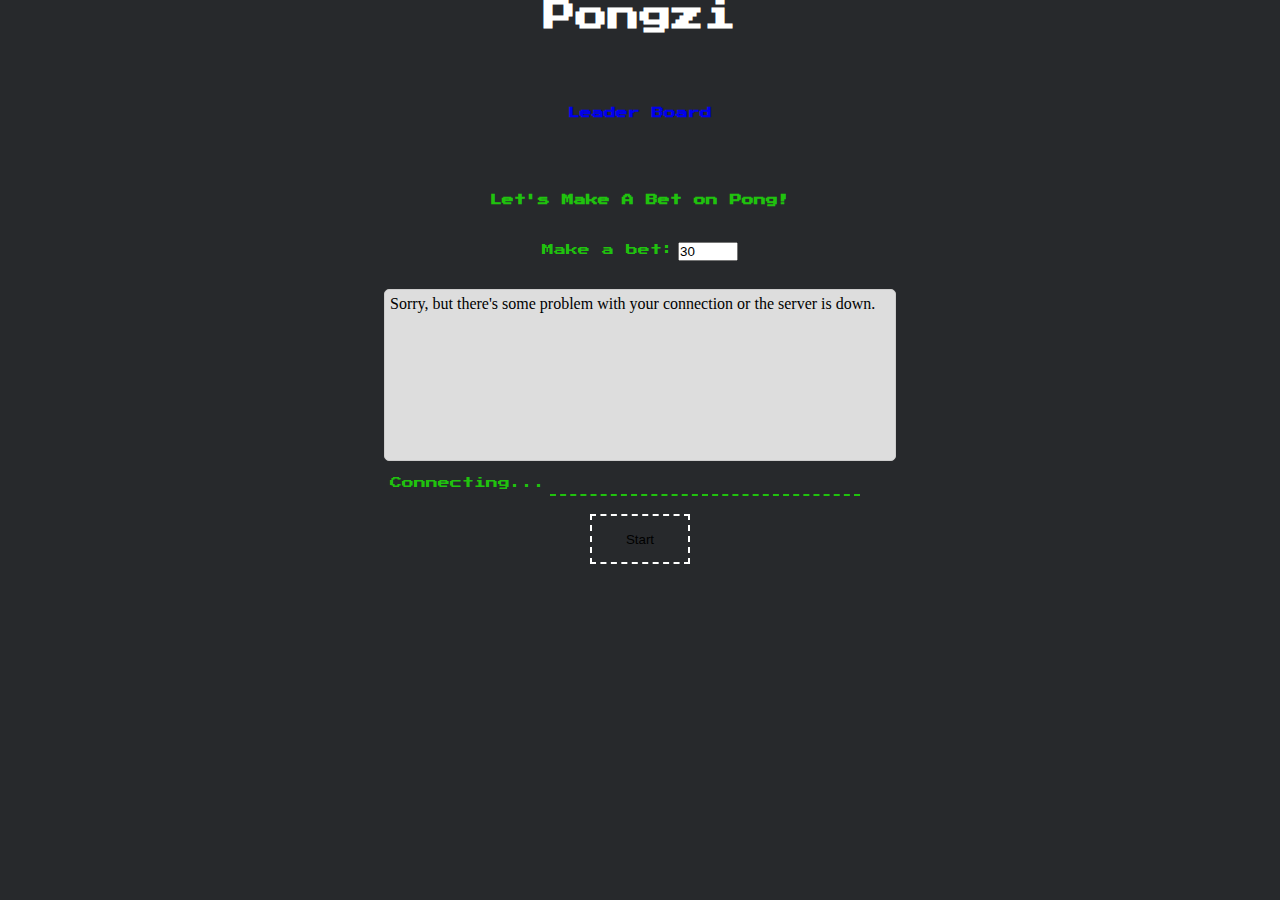
<file: index.html>
<!DOCTYPE html>
<html>

<head>
    <meta charset="utf-8">
    <title>Pong Game - ethereum, pong, game, pong game, play</title>

    <link rel="stylesheet" href="ws-style.css">
    <link href="https://fonts.googleapis.com/css?family=Press+Start+2P" rel="stylesheet">
</head>

<body>
    <div class="typewriter">
        <h1>Pongzi</h1>
        <h2><a href="./leaderboard.html">Leader Board</a></h2>
    </div>
    <h2>Let's Make A Bet on Pong!</h1>
        <br>
        <br>
        <form>
            <span id="bet-input">Make a bet:</span>
            <input type="number" name="points" min="1" max="100" step="10" value="30">
        </form>
        <br>
        <div id="content"></div>

        <div id="name-container">
            <span id="status">Connecting...</span>
            <input type="text" id="input" disabled="disabled" />
        </div>
        <br>
        <div class="">
            <button type="button">Start</button>
        </div>


        <script src="//ajax.googleapis.com/ajax/libs/jquery/1.9.1/jquery.min.js"></script>
        <script src="./frontend.js"></script>
</body>

</html>
</file>
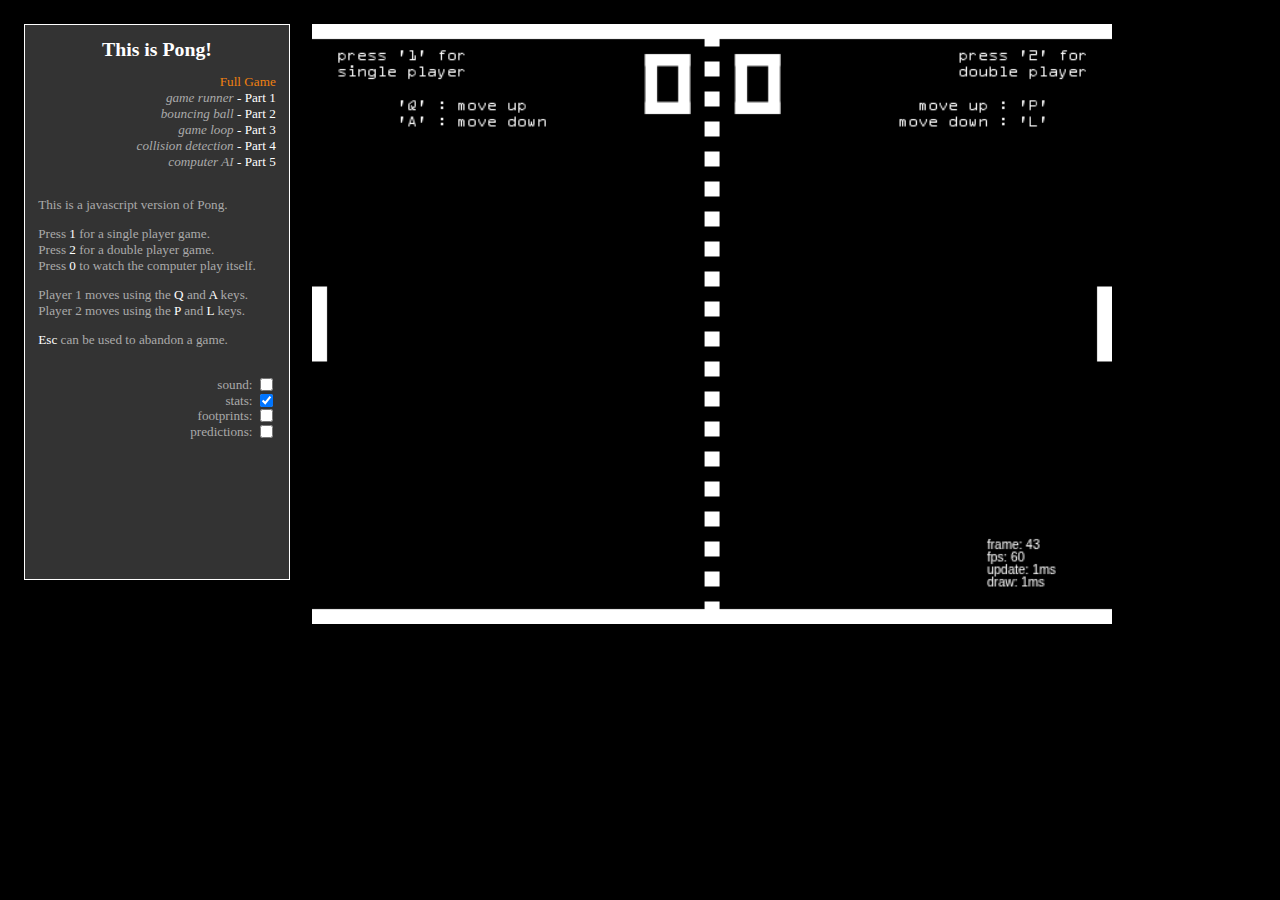
<file: UI/index.html>
<!DOCTYPE html> 
<html>
<head>
  <title>Pong!</title> 
  <meta http-equiv="Content-Type" content="text/html; charset=utf-8"/> 
  <link href="pong.css" media="screen, print" rel="stylesheet" type="text/css" /> 
</head> 
 
<body> 

  <div id="sidebar">

    <h2>This is Pong!</h2>

    <ul class='parts'>
      <li><a href='/' class='selected'>Full Game</a></li>
      <li><a href='/part1'><i>game runner</i> - Part 1</a></li>
      <li><a href='/part2'><i>bouncing ball</i> - Part 2</a></li>
      <li><a href='/part3'><i>game loop</i> - Part 3</a></li>
      <li><a href='/part4'><i>collision detection</i> - Part 4</a></li>
      <li><a href='/part5'><i>computer AI</i> - Part 5</a></li>
    </ul>

    <div class='description'>
      <p>
        This is a javascript version of Pong.
      </p>
      <p>
        Press <b>1</b> for a single player game.<br>
        Press <b>2</b> for a double player game.<br>
        Press <b>0</b> to watch the computer play itself.
      </p>
      <p>
        Player 1 moves using the <b>Q</b> and <b>A</b> keys.<br>
        Player 2 moves using the <b>P</b> and <b>L</b> keys.
      </p>
      <p>
        <b>Esc</b> can be used to abandon a game.
      </p>
    </div>

    <div class='settings'>
      <label for='sound'>sound: </label>
      <input type='checkbox' id='sound'>
    </div>

    <div class='settings'>
      <label for='stats'>stats: </label>
      <input type='checkbox' id='stats' checked>
    </div>

    <div class='settings'>
      <label for='footprints'>footprints: </label>
      <input type='checkbox' id='footprints'>
    </div>

    <div class='settings'>
      <label for='predictions'>predictions: </label>
      <input type='checkbox' id='predictions'>
    </div>

  </div>

  <canvas id="game">
    <div id="unsupported">
      Sorry, this example cannot be run because your browser does not support the &lt;canvas&gt; element
    </div>
  </canvas>

  <script src="game.js" type="text/javascript"></script> 
  <script src="pong.js" type="text/javascript"></script>
  <script type="text/javascript">
  Game.ready(function() {

    var size        = document.getElementById('size');
    var sound       = document.getElementById('sound');
    var stats       = document.getElementById('stats');
    var footprints  = document.getElementById('footprints');
    var predictions = document.getElementById('predictions');

    var pong = Game.start('game', Pong, {
      sound:       sound.checked,
      stats:       stats.checked,
      footprints:  footprints.checked,
      predictions: predictions.checked
    });

    Game.addEvent(sound,       'change', function() { pong.enableSound(sound.checked);           });
    Game.addEvent(stats,       'change', function() { pong.showStats(stats.checked);             });
    Game.addEvent(footprints,  'change', function() { pong.showFootprints(footprints.checked);   });
    Game.addEvent(predictions, 'change', function() { pong.showPredictions(predictions.checked); });

  });
  </script>

</body> 
</html>
</file>
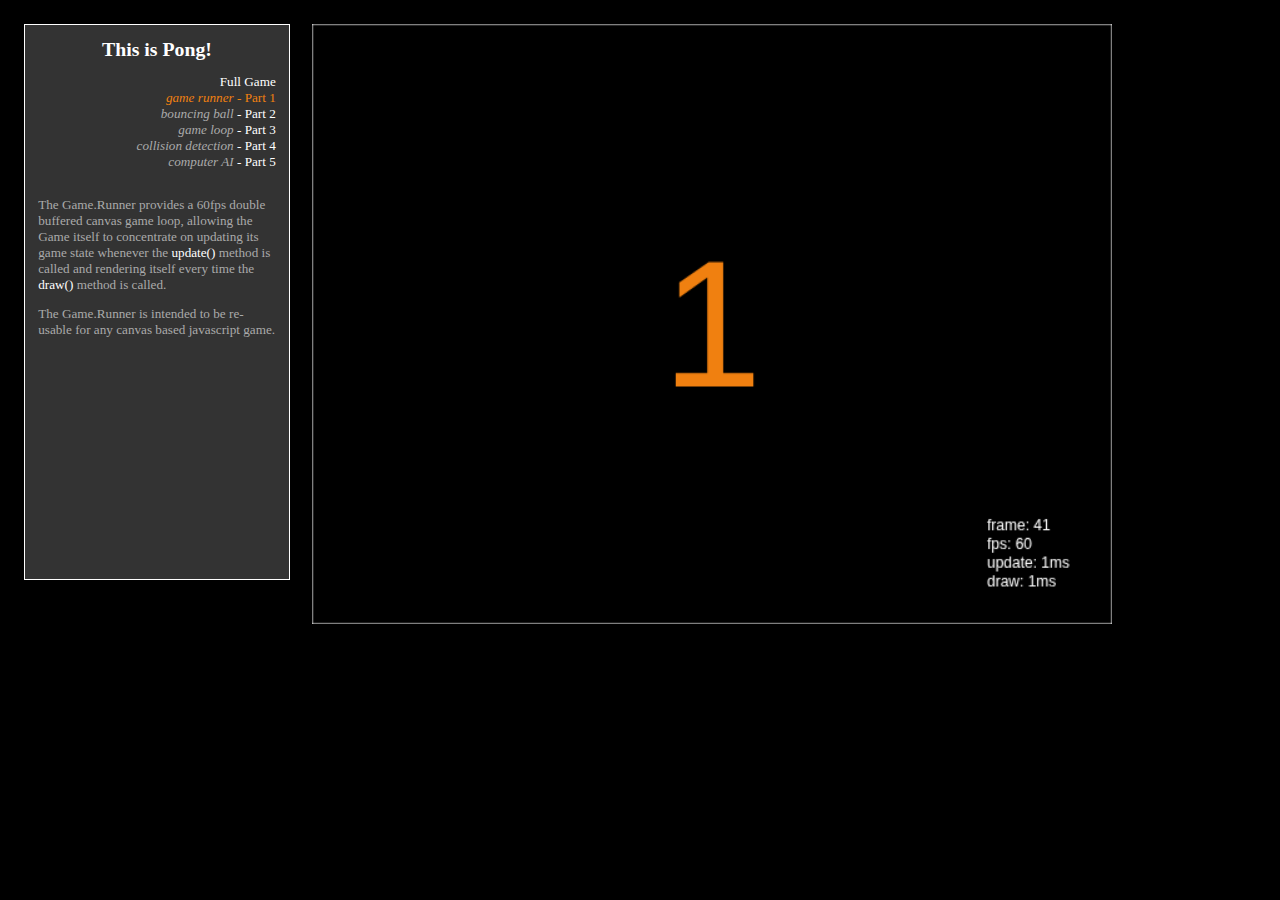
<file: UI/part1/index.html>
<!DOCTYPE html> 
<html>
<head>
  <title>Pong!</title> 
  <meta http-equiv="Content-Type" content="text/html; charset=utf-8"/> 
  <link href="../pong.css" media="screen, print" rel="stylesheet" type="text/css" /> 
</head> 
 
<body> 

  <div id="sidebar">

    <h2>This is Pong!</h2>

    <ul class='parts'>
      <li><a href='/'>Full Game</a></li>
      <li><a href='/part1' class='selected'><i>game runner</i> - Part 1</a></li>
      <li><a href='/part2'><i>bouncing ball</i> - Part 2</a></li>
      <li><a href='/part3'><i>game loop</i> - Part 3</a></li>
      <li><a href='/part4'><i>collision detection</i> - Part 4</a></li>
      <li><a href='/part5'><i>computer AI</i> - Part 5</a></li>
    </ul>

    <div class='description'>
      <p>
        The Game.Runner provides a 60fps double buffered canvas game loop, allowing the Game itself to concentrate
        on updating its game state whenever the <b>update()</b> method is called and rendering itself every
        time the <b>draw()</b> method is called.
      </p>
      <p>
        The Game.Runner is intended to be re-usable for any canvas based javascript game.
      </p>
    </div>

  </div>

  <canvas id="game">
    <div id="unsupported">
      Sorry, this example cannot be run because your browser does not support the &lt;canvas&gt; element
    </div>
  </canvas>

  <script src="game.js" type="text/javascript"></script> 
  <script src="pong.js" type="text/javascript"></script>
  <script type="text/javascript">
  Game.ready(function() {
    var pong = Game.start('game', Pong);
  });
  </script>

</body> 
</html>
</file>
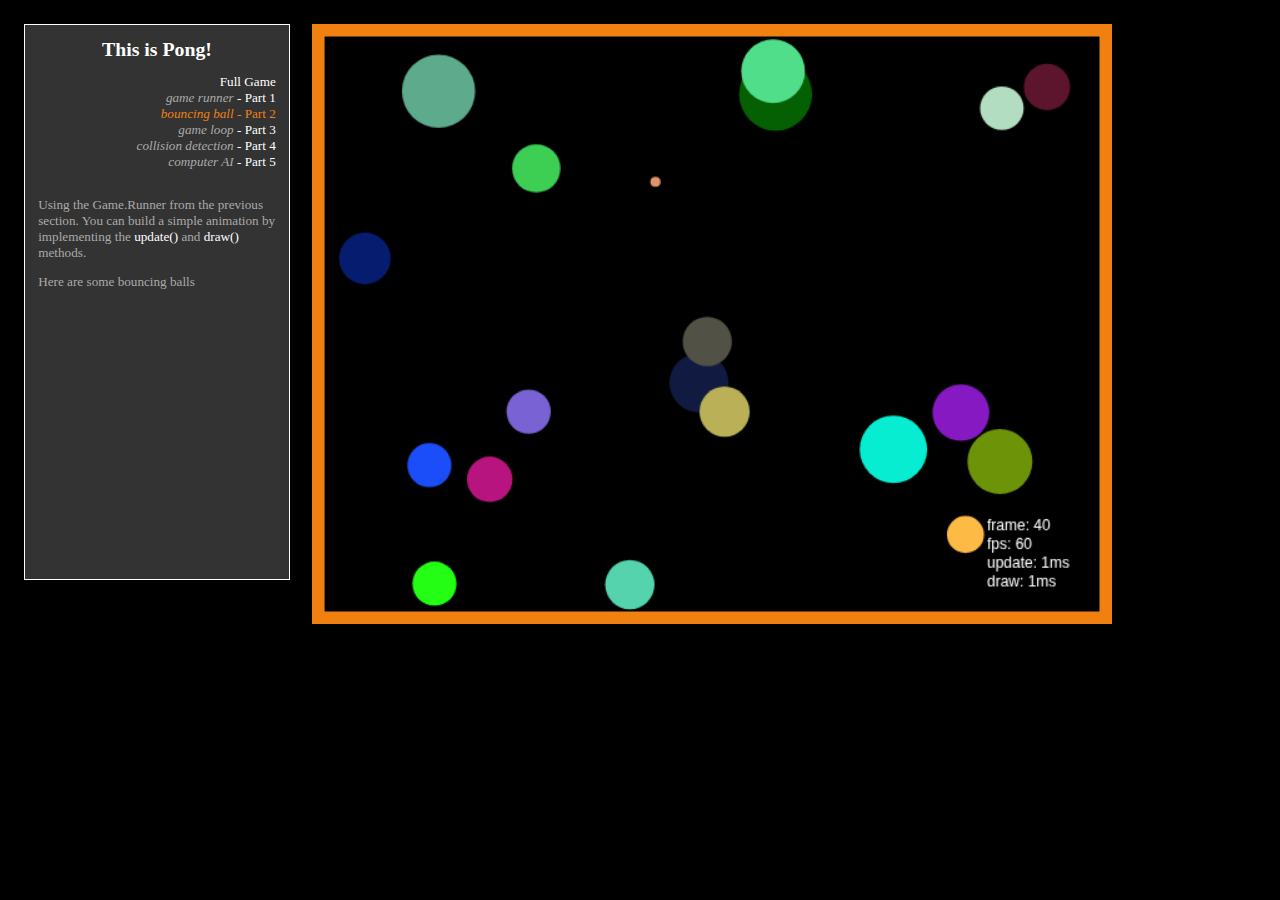
<file: UI/part2/index.html>
<!DOCTYPE html> 
<html>
<head>
  <title>Pong!</title> 
  <meta http-equiv="Content-Type" content="text/html; charset=utf-8"/> 
  <link href="../pong.css" media="screen, print" rel="stylesheet" type="text/css" /> 
</head> 
 
<body> 

  <div id="sidebar">

    <h2>This is Pong!</h2>

    <ul class='parts'>
      <li><a href='/'>Full Game</a></li>
      <li><a href='/part1'><i>game runner</i> - Part 1</a></li>
      <li><a href='/part2' class='selected'><i>bouncing ball</i> - Part 2</a></li>
      <li><a href='/part3'><i>game loop</i> - Part 3</a></li>
      <li><a href='/part4'><i>collision detection</i> - Part 4</a></li>
      <li><a href='/part5'><i>computer AI</i> - Part 5</a></li>
    </ul>

    <div class='description'>
      <p>
        Using the Game.Runner from the previous section. You can build a simple animation 
        by implementing the <b>update()</b> and <b>draw()</b> methods.
      </p>
      <p>
        Here are some bouncing balls
      </p>
    </div>

  </div>

  <canvas id="game">
    <div id="unsupported">
      Sorry, this example cannot be run because your browser does not support the &lt;canvas&gt; element
    </div>
  </canvas>

  <script src="game.js" type="text/javascript"></script> 
  <script src="pong.js" type="text/javascript"></script>
  <script type="text/javascript">
  Game.ready(function() {
    Game.start('game', Pong);
  });
  </script>

</body> 
</html>
</file>
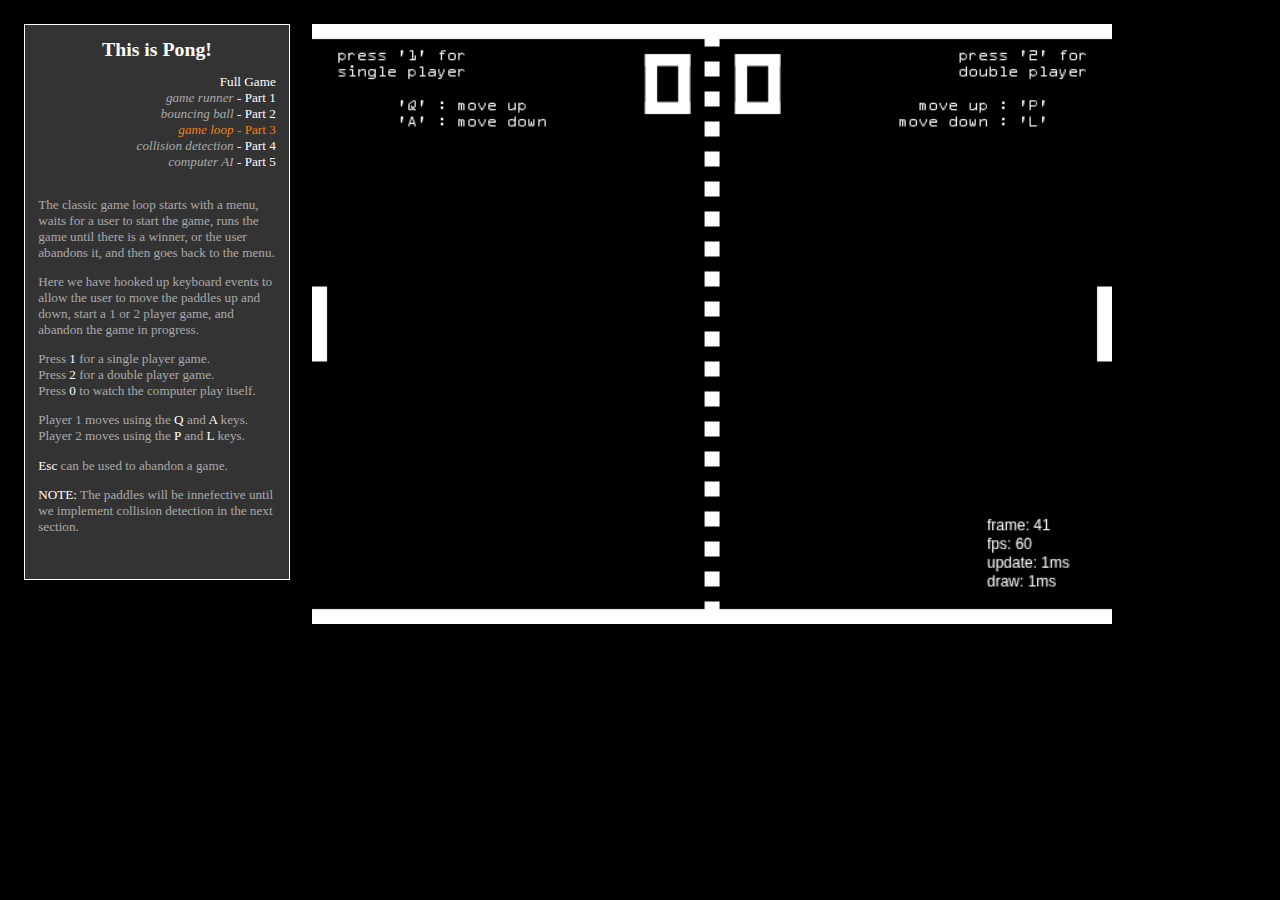
<file: UI/part3/index.html>
<!DOCTYPE html> 
<html>
<head>
  <title>Pong!</title> 
  <meta http-equiv="Content-Type" content="text/html; charset=utf-8"/> 
  <link href="../pong.css" media="screen, print" rel="stylesheet" type="text/css" /> 
</head> 
 
<body> 

  <div id="sidebar">

    <h2>This is Pong!</h2>

    <ul class='parts'>
      <li><a href='/'>Full Game</a></li>
      <li><a href='/part1'><i>game runner</i> - Part 1</a></li>
      <li><a href='/part2'><i>bouncing ball</i> - Part 2</a></li>
      <li><a href='/part3' class='selected'><i>game loop</i> - Part 3</a></li>
      <li><a href='/part4'><i>collision detection</i> - Part 4</a></li>
      <li><a href='/part5'><i>computer AI</i> - Part 5</a></li>
    </ul>

    <div class='description'>
      <p>
        The classic game loop starts with a menu, waits for a user to start the game, runs
        the game until there is a winner, or the user abandons it, and then goes back to the menu.
      </p>
      <p>
        Here we have hooked up keyboard events to allow the user to move the paddles up and
        down, start a 1 or 2 player game, and abandon the game in progress.
      </p>
      <p>
        Press <b>1</b> for a single player game.<br>
        Press <b>2</b> for a double player game.<br>
        Press <b>0</b> to watch the computer play itself.
      </p>
      <p>
        Player 1 moves using the <b>Q</b> and <b>A</b> keys.<br>
        Player 2 moves using the <b>P</b> and <b>L</b> keys.
      </p>
      <p>
        <b>Esc</b> can be used to abandon a game.
      </p>
      <p>
        <b>NOTE:</b> The paddles will be innefective until we implement collision detection in the next section. 
      </p>
    </div>

  </div>

  <canvas id="game">
    <div id="unsupported">
      Sorry, this example cannot be run because your browser does not support the &lt;canvas&gt; element
    </div>
  </canvas>

  <script src="game.js" type="text/javascript"></script> 
  <script src="pong.js" type="text/javascript"></script>
  <script type="text/javascript">
  Game.ready(function() {
    Game.start('game', Pong);
  });
  </script>

</body> 
</html>
</file>
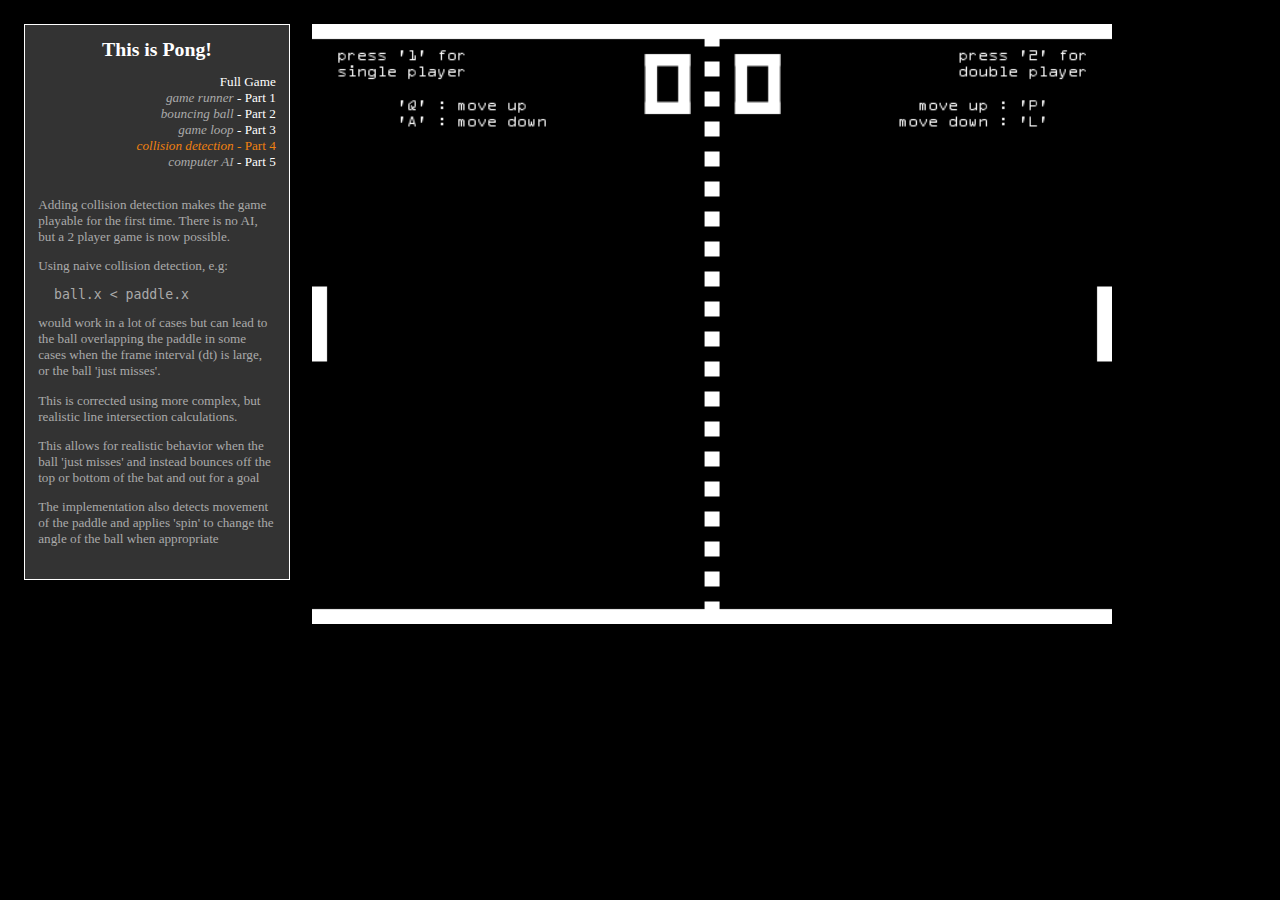
<file: UI/part4/index.html>
<!DOCTYPE html> 
<html>
<head>
  <title>Pong!</title> 
  <meta http-equiv="Content-Type" content="text/html; charset=utf-8"/> 
  <link href="../pong.css" media="screen, print" rel="stylesheet" type="text/css" /> 
</head> 
 
<body> 

  <div id="sidebar">

    <h2>This is Pong!</h2>

    <ul class='parts'>
      <li><a href='/'>Full Game</a></li>
      <li><a href='/part1'><i>game runner</i> - Part 1</a></li>
      <li><a href='/part2'><i>bouncing ball</i> - Part 2</a></li>
      <li><a href='/part3'><i>game loop</i> - Part 3</a></li>
      <li><a href='/part4' class='selected'><i>collision detection</i> - Part 4</a></li>
      <li><a href='/part5'><i>computer AI</i> - Part 5</a></li>
    </ul>

    <div class='description'>
      <p>
        Adding collision detection makes the game playable for the first time.
        There is no AI, but a 2 player game is now possible.
      </p>
      <p>
        Using naive collision detection, e.g:
          <pre>  ball.x &lt; paddle.x</pre>
        would work in a lot of cases but can lead to the ball overlapping the
        paddle in some cases when the frame interval (dt) is large, or the ball 'just misses'.
      </p>
      <p>
        This is corrected using more complex, but realistic line intersection calculations.
      </p>
      <p>
        This allows for realistic behavior when the ball 'just misses' and instead
        bounces off the top or bottom of the bat and out for a goal
      </p>
      <p>
        The implementation also detects movement of the paddle and
        applies 'spin' to change the angle of the ball when appropriate
      </p>

    </div>

  </div>

  <canvas id="game">
    <div id="unsupported">
      Sorry, this example cannot be run because your browser does not support the &lt;canvas&gt; element
    </div>
  </canvas>

  <script src="game.js" type="text/javascript"></script> 
  <script src="pong.js" type="text/javascript"></script>
  <script type="text/javascript">
  Game.ready(function() {
    Game.start('game', Pong);
  });
  </script>

</body> 
</html>
</file>
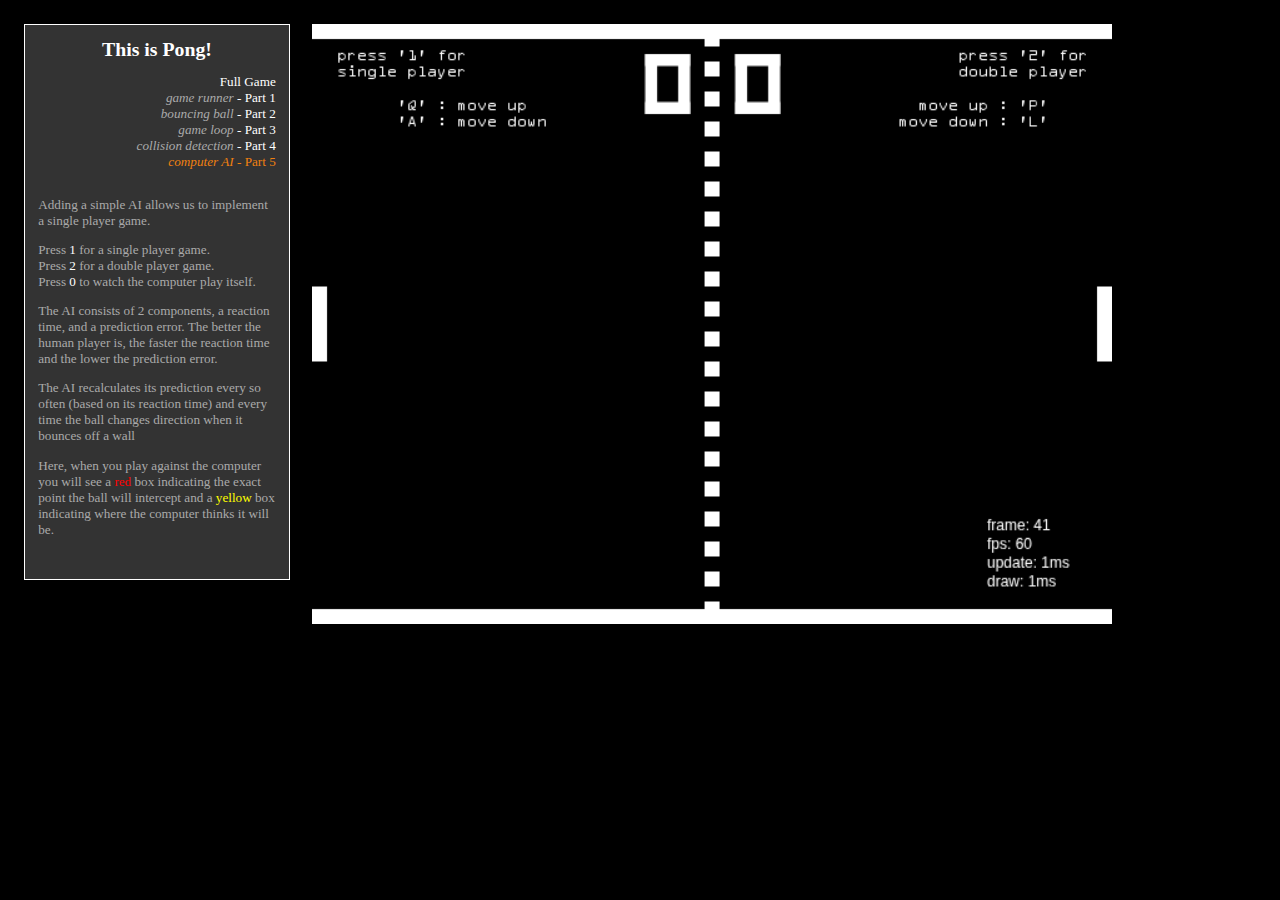
<file: UI/part5/index.html>
<!DOCTYPE html> 
<html>
<head>
  <title>Pong!</title> 
  <meta http-equiv="Content-Type" content="text/html; charset=utf-8"/> 
  <link href="../pong.css" media="screen, print" rel="stylesheet" type="text/css" /> 
</head> 
 
<body> 

  <div id="sidebar">

    <h2>This is Pong!</h2>

    <ul class='parts'>
      <li><a href='/'>Full Game</a></li>
      <li><a href='/part1'><i>game runner</i> - Part 1</a></li>
      <li><a href='/part2'><i>bouncing ball</i> - Part 2</a></li>
      <li><a href='/part3'><i>game loop</i> - Part 3</a></li>
      <li><a href='/part4'><i>collision detection</i> - Part 4</a></li>
      <li><a href='/part5' class='selected'><i>computer AI</i> - Part 5</a></li>
    </ul>

    <div class='description'>
      <p>
        Adding a simple AI allows us to implement a single player game.
      </p>
      <p>
        Press <b>1</b> for a single player game.<br>
        Press <b>2</b> for a double player game.<br>
        Press <b>0</b> to watch the computer play itself.
      </p>
      <p>
        The AI consists of 2 components, a reaction time, and a prediction
        error. The better the human player is, the faster the reaction time
        and the lower the prediction error.
      </p>
      <p>
        The AI recalculates its prediction every so often (based on its reaction
        time) and every time the ball changes direction when it bounces off a wall
      </p>
      <p>
        Here, when you play against the computer you will see a <span style='color:red'>red</span>
        box indicating the exact point the ball will intercept and a <span style='color:yellow'>yellow</span>
        box indicating where the computer thinks it will be.
      </p> 
    </div>

  </div>

  <canvas id="game">
    <div id="unsupported">
      Sorry, this example cannot be run because your browser does not support the &lt;canvas&gt; element
    </div>
  </canvas>

  <script src="game.js" type="text/javascript"></script> 
  <script src="pong.js" type="text/javascript"></script>
  <script type="text/javascript">
  Game.ready(function() {
    Game.start('game', Pong);
  });
  </script>

</body> 
</html>
</file>
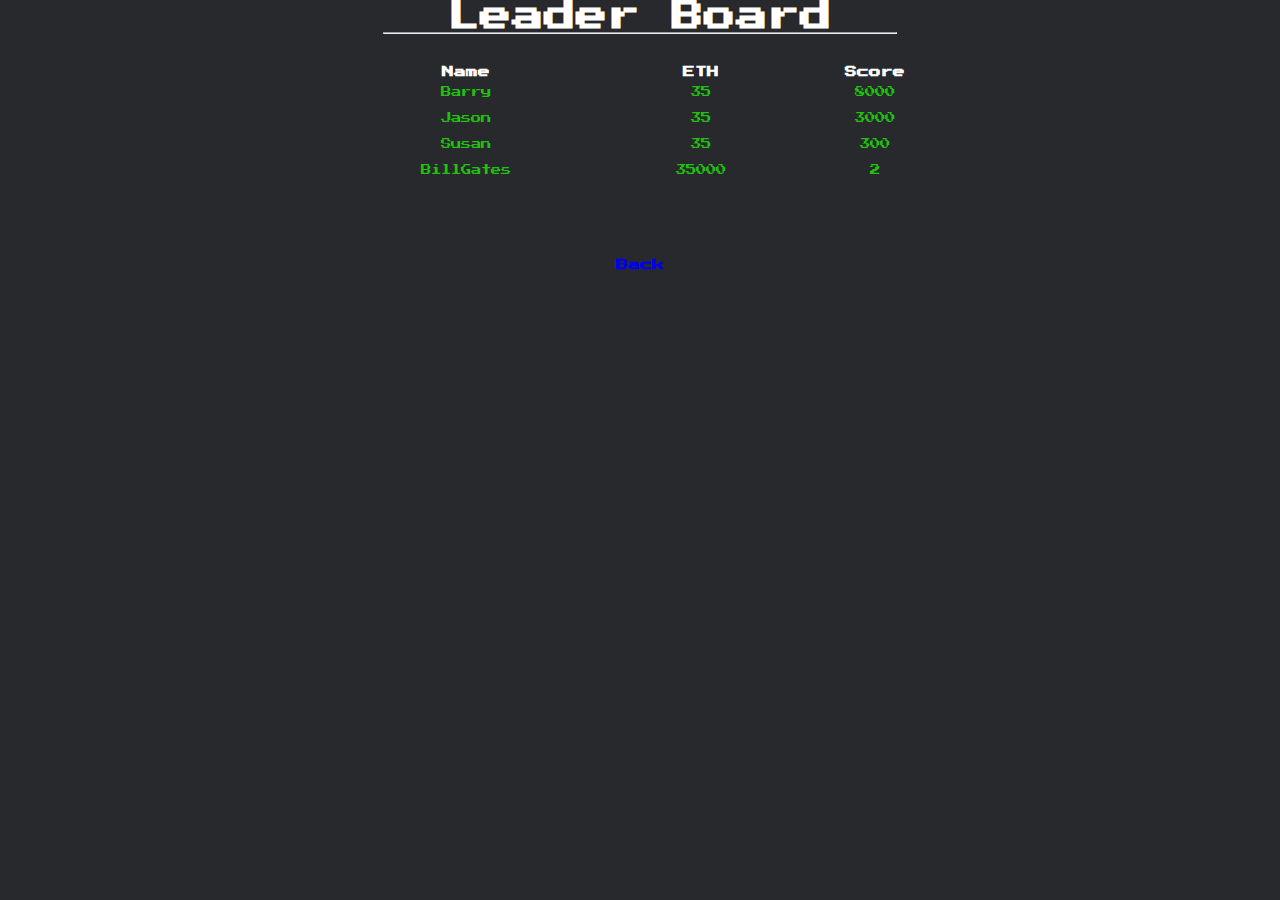
<file: leaderboard.html>
<!DOCTYPE html>
<html>

<head>
  <meta charset="utf-8">
  <title>Pong Game - ethereum, pong, game, pong game, play</title>

  <link rel="stylesheet" href="ws-style.css">
  <link href="https://fonts.googleapis.com/css?family=Press+Start+2P" rel="stylesheet">
</head>

<body>
  <h1>Leader Board</h1>
  <table id="board" style="width:50%">
    <tr>
      <th>Name</th>
      <th>ETH</th>
      <th>Score</th>
    </tr>
    <hr>
  </table>
  <div id="back-btn">
    <h2>
      <a href="./index.html">Back</a>
    </h2>
  </div>


  <!-- <script src="ajax.googleapis.com/ajax/libs/jquery/1.9.1/jquery.min.js"></script> -->
  <script src="https://code.jquery.com/jquery-3.3.1.min.js" integrity="sha256-FgpCb/KJQlLNfOu91ta32o/NMZxltwRo8QtmkMRdAu8="
    crossorigin="anonymous"></script>
  <script src="./frontend.js"></script>
  <script>
    const players = [
      {
        name: 'Jason',
        score: 3000,
        eth: 35
      },
      {
        name: 'BillGates',
        score: 2,
        eth: 35000
      },
      {
        name: 'Barry',
        score: 8000,
        eth: 35
      },
      {
        name: 'Susan',
        score: 300,
        eth: 35
      },
    ]
    const sorted = players.sort((a, b) => b.score - a.score)
    sorted.forEach((player, i) => {
      const report = `
        <tr>
            <td>${player.name}</td>
            <td>${player.eth}</td> 
            <td>${player.score}</td>
        </tr> 
      `
      $('#board').append(report)
    })



  </script>
</body>

</html>
</file>
<file: ws-style.css>
* {
	margin:0px;
	padding:0px;
}

body {
	background-color: #27292c;
	font-family: 12px "Monaco", Inconsolata, monospace;
}

h1 {
	color: #fff;
	font-family: 'Press Start 2P', cursive;
	text-align: center;
/*	border-right: .7em solid white;
	animation: 
		blink-caret .85s step-end infinite;*/
}

/*@keyframes blink-caret {
	from, to { border-color: transparent; }
	50% { border-color: white; }
}*/

h2 {
	color: #20C20E;
	font-family: 'Press Start 2P', cursive;
	font-size: .75em;
	text-align: center;
	margin-top: 75px;
}
th {
  color: #fff;
  font-family: 'Press Start 2P', cursive;
  font-size: .75em;
  text-align: center;
  margin-top: 75px;
}
td {
  color: #20C20E;
  font-family: 'Press Start 2P', cursive;
  font-size: .65em;
  text-align: center;
  margin-top: 75px;
  padding: 7px;
}
table {
  margin: auto;
  padding-top: 30px;
}
hr {
  width: 40vw;
  margin: auto;
}

a {
	text-decoration: none;
}

#status, #bet-input {
	color: #20C20E;
	font-family: 'Press Start 2P', cursive;
	font-size: .75em;
}

form {
	text-align: center;
}

#status {
	width: 100px;
}

#name-container {
	margin: 0 auto;
	width: 500px;
}

#input { 
	border: none;
	border-bottom: 2px dashed #20C20E; 
	background: transparent;
	caret-color: #20C20E;
	color: #20C20E;
	font-family: 'Press Start 2P', cursive;
    margin-top:10px; 
    padding:5px; 
    width:300px;  
}

input:focus {
	outline: none;
}


button {
	background: transparent;
	border: 2px dashed white;
	display: block;
	height: 50px;
    margin: 0 auto;
    width: 100px;
}

p { line-height:18px; }

div { width:500px; margin-left:auto; margin-right:auto;}

#content { padding:5px; background:#ddd; border-radius:5px; overflow-y: scroll;
                   border:1px solid #CCC; margin-top:10px; height: 160px; }
</file>
<file: UI/pong.css>
body { background-color: black; color: #AAA; font-size: 12pt; padding: 1em; }

#unsupported { border: 1px solid yellow; color: black; background-color: #FFFFAD; padding: 2em; margin: 1em; display: inline-block; }

#sidebar                        { width: 18em; height: 40em; float: left; font-size: 0.825em; background-color: #333; border: 1px solid white; padding: 1em;  }
#sidebar h2                     { color: white; text-align: center; margin: 0; }
#sidebar .parts                 { padding-left: 1em; list-style-type: none; margin-bottom: 2em; text-align: right; }
#sidebar .parts li a            { color: white; text-decoration: none; }
#sidebar .parts li a:visited    { color: white; }
#sidebar .parts li a:hover      { color: white; text-decoration: underline; }
#sidebar .parts li a.selected   { color: #F08010; }
#sidebar .parts li a i          { color: #AAA;    }
#sidebar .parts li a.selected i { color: #F08010; }
#sidebar .settings              { line-height: 1.2em; height: 1.2em; text-align: right; }
#sidebar .settings.size         { }
#sidebar .settings.speed        { margin-bottom: 1em; }
#sidebar .settings label        { vertical-align: middle; }
#sidebar .settings input        { vertical-align: middle; }
#sidebar .settings select       { vertical-align: middle; }
#sidebar .description           { margin-bottom: 2em; }
#sidebar .description b         { font-weight: normal; color: #FFF; }


@media screen and (min-width: 0px) {
  #sidebar { display: none; }
  #game    { display: block; width: 480px; height: 360px; margin: 0 auto; }
}

@media screen and (min-width: 800px) {
  #game    { width: 640px; height: 480px; }
}

@media screen and (min-width: 1000px) {
  #sidebar { display: block; }
  #game    { margin-left: 18em; }
}

@media screen and (min-width: 1200px) {
  #game    { width: 800px; height: 600px; }
}

@media screen and (min-width: 1600px) {
  #game    { width: 1024px; height: 768px; }
}
</file>
